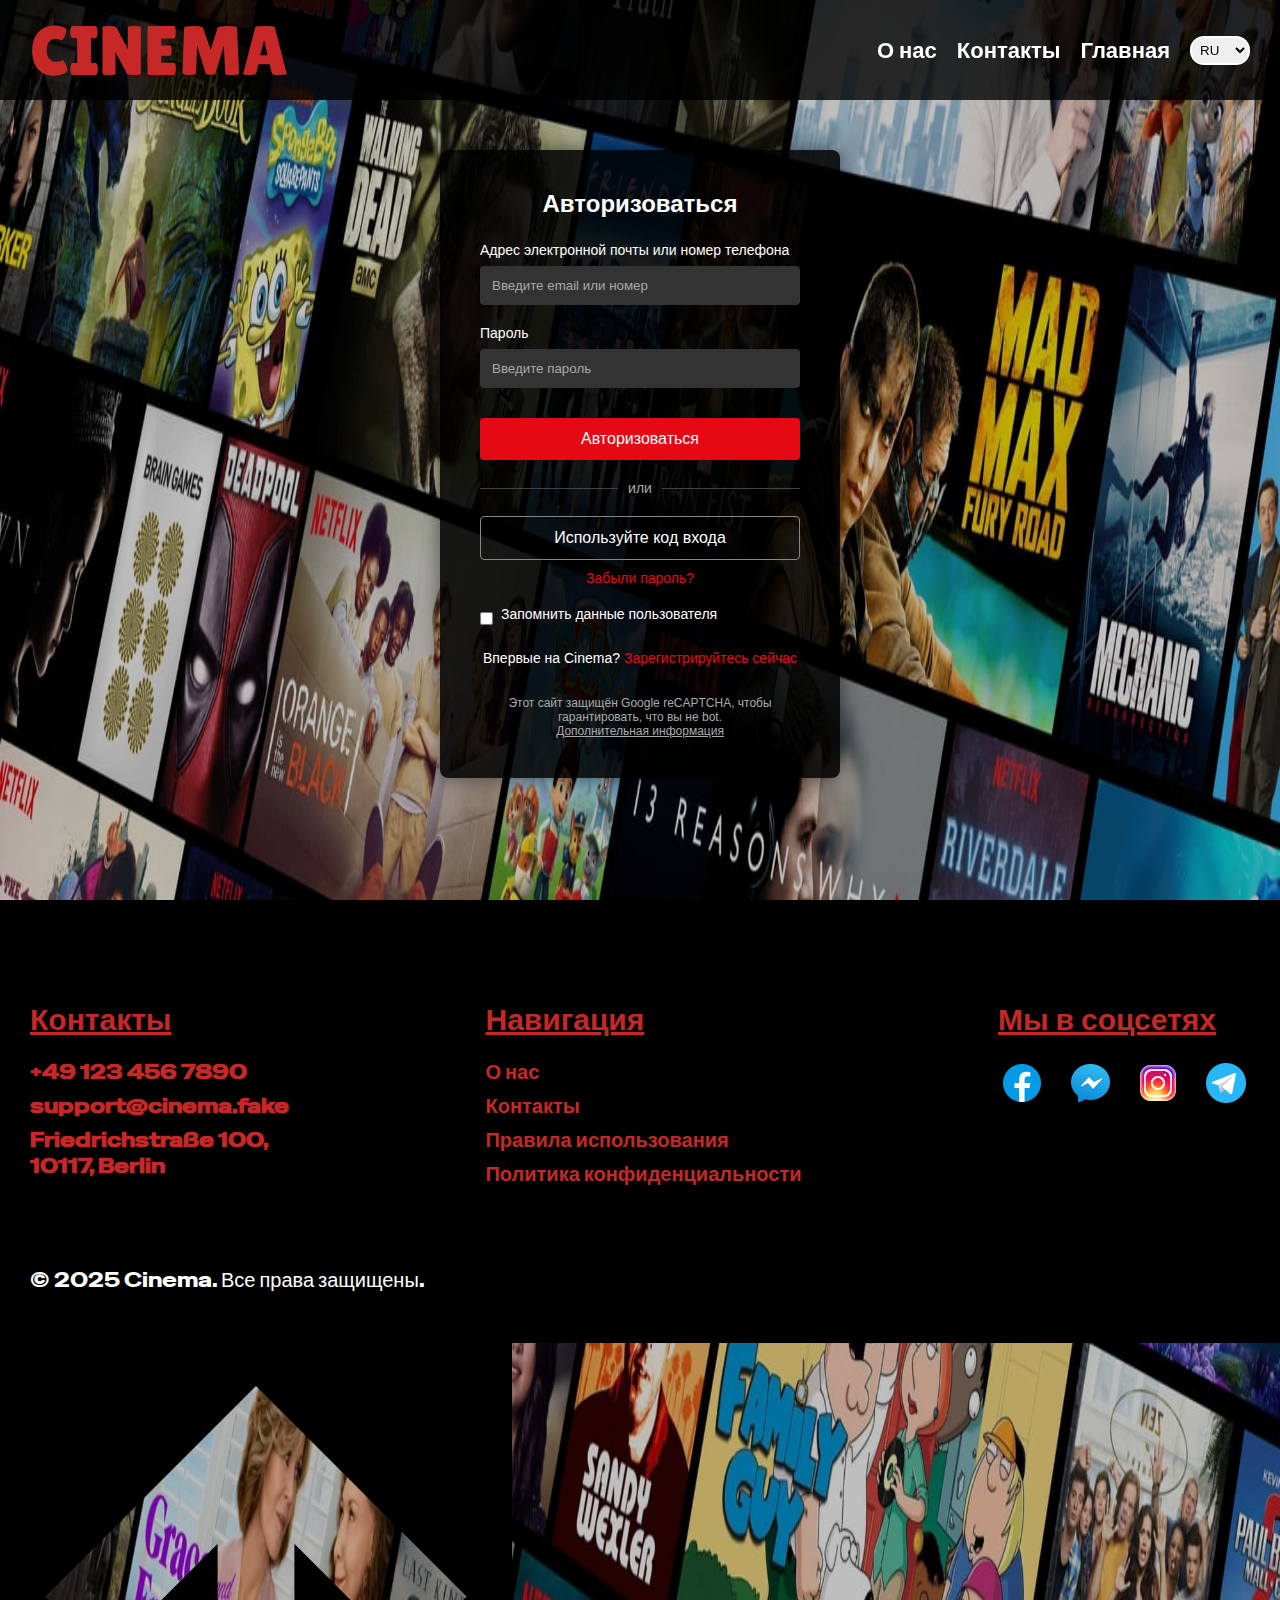
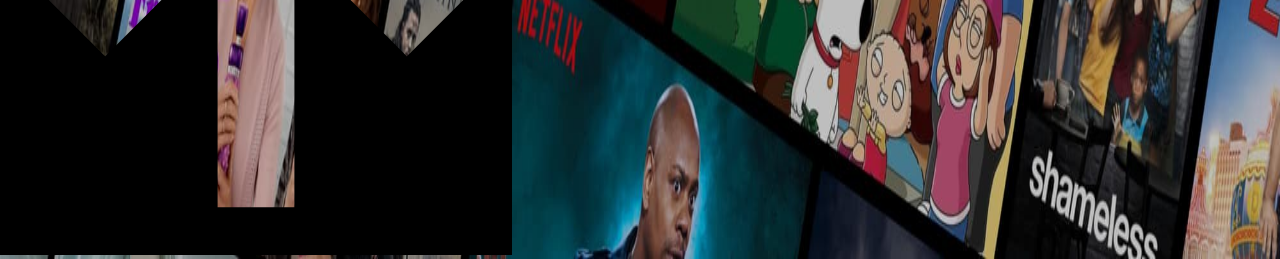
<file: pages/registration/index.html>
<!DOCTYPE html>
<html lang="en">
  <head>
    <meta charset="UTF-8" />
    <meta name="viewport" content="width=device-width, initial-scale=1.0" />
    <link rel="preconnect" href="https://fonts.googleapis.com" />
    <link rel="preconnect" href="https://fonts.gstatic.com" crossorigin />
    <link
      href="https://fonts.googleapis.com/css2?family=Lilita+One&family=Special+Gothic+Expanded+One&display=swap"
      rel="stylesheet"
    />
    <link rel="stylesheet" href="../../commonStyles/globalStyles.css" />
    <link rel="stylesheet" href="../../commonStyles/elementsstyles.css" />
    <link rel="stylesheet" href="./styles.css" />
    <title>CINEMA</title>
  </head>
  <body>
    <div id="root">
      <header>
        <div class="header-elemens-wrapper">
          <div class="logo" href="/" target="_blank">CINEMA</div>
          <div class="header-nav-wrapper">
            <nav>
              <a
                href="https://an-shem.github.io/frontend-project-cinema/#about-us-title"
                >О нас</a
              >
              <a
                href="https://an-shem.github.io/frontend-project-cinema/pages/registration/index.html#footer-contact"
                >Контакты</a
              >
              <a
                class="registration-link"
                href="https://an-shem.github.io/frontend-project-cinema/"
                >Главная</a
              >
            </nav>
            <select name="page-language" id="page-language">
              <option value="eu">EU</option>
              <option value="eu">DE</option>
              <option value="de" selected>RU</option>
            </select>
          </div>
        </div>
      </header>
      <main>
        <form class="login-form-single" action="">
          <h1>Авторизоваться</h1>
          <label for="login-email"
            >Адрес электронной почты или номер телефона</label
          >
          <input
            type="text"
            id="login-email"
            name="login-email"
            placeholder="Введите email или номер"
            required
          />
          <label for="login-password">Пароль</label>
          <input
            type="password"
            id="login-password"
            name="login-password"
            placeholder="Введите пароль"
            required
          />
          <button type="submit" class="login-btn">Авторизоваться</button>
          <div class="or-divider">
            <span></span>
            <p>или</p>
            <span></span>
          </div>
          <button type="button" class="alt-login-btn">
            Используйте код входа
          </button>
          <p class="forgot-password">
            <a href="">Забыли пароль?</a>
          </p>
          <div class="remember-me-wrapper">
            <input type="checkbox" id="remember-me" name="remember-me" />
            <label for="remember-me">Запомнить данные пользователя</label>
          </div>
          <p class="register-prompt">
            Впервые на Cinema?
            <a href="#">Зарегистрируйтесь сейчас</a>
          </p>
          <p class="recaptcha-info">
            Этот сайт защищён Google reCAPTCHA, чтобы гарантировать, что вы не
            bot.
            <br />
            <a href="#">Дополнительная информация</a>
          </p>
        </form>
      </main>
      <footer id="footer-contact" class="footer">
        <div class="footer__content">
          <div class="footer__section">
            <h3>Контакты</h3>
            <ul>
              <li><a href="tel:+491234567890">+49 123 456 7890</a></li>
              <li>
                <a href="mailto:support@cinema.fake">support@cinema.fake</a>
              </li>
              <li>
                <a
                  href="https://maps.app.goo.gl/Hk6sosxQzuBimUDm8"
                  target="_blank"
                  >Friedrichstraße 100, <br />
                  10117, Berlin</a
                >
              </li>
            </ul>
          </div>
          <div class="footer__section">
            <h3>Навигация</h3>
            <ul>
              <li>
                <a
                  href="https://an-shem.github.io/frontend-project-cinema/#about-us-title"
                  >О нас</a
                >
              </li>
              <li>
                <a
                  href="https://an-shem.github.io/frontend-project-cinema/pages/registration/index.html#footer-contact"
                  >Контакты</a
                >
              </li>
              <li><a href="https://an-shem.github.io/frontend-project-cinema/">Правила использования</a></li>
              <li><a href="https://an-shem.github.io/frontend-project-cinema/">Политика конфиденциальности</a></li>
            </ul>
          </div>
          <div class="footer__section">
            <h3>Мы в соцсетях</h3>
            <nav class="social-icons">
              <a href="https://www.facebook.com/" target="_blank"
                ><img
                  src="../../images/icons8-facebook-новый-48.png"
                  alt="facebook"
              /></a>
              <a href="https://www.messenger.com/" target="_blank"
                ><img
                  src="../../images/icons8-facebook-messenger-48.png"
                  alt="messenger"
              /></a>
              <a href="https://www.instagram.com/" target="_blank"
                ><img
                  src="../../images/icons8-instagram-48.png"
                  alt="instagram"
              /></a>
              <a href="https://web.telegram.org/a/" target="_blank"
                ><img src="../../images/icons8-телеграм-48.png" alt="telegram"
              /></a>
            </nav>
          </div>
        </div>

        <div class="footer__bottom">
          <p>© 2025 Cinema. Все права защищены.</p>
        </div>
      </footer>
    </div>
        <div class="up-button">
      <a href="#root"><img src="../../images/up-button.png" alt="" /></a>
    </div>
  </body>
</html>
</file>
<file: commonStyles/globalStyles.css>
:root {
  --main-color: #fff;
  --accent-color: #c62828;
  /* --accent-color: #f6121d; */
  /* --accent-color: #e50914; */
  --main-background-color: black;
  --secondary-text-color: #444;
  --main-font-family: 'Special Gothic Expanded One', 'Arial', sans-serif;
}

* {
  box-sizing: border-box;
  margin: 0;
  padding: 0;
  /* border: 1px solid red; */
}

#root {
  position: relative;
  display: flex;
  flex-direction: column;
  min-height: 100%;
  font-family: var(--main-font-family);
}

#page-language {
  width: 60px;
  padding: 4px;
  border: 2px solid var(--main-color);
  border-radius: 14px;
}

#page-language:hover {
  color: var(--main-color);
  background-color: var(--accent-color);
  border-color: var(--accent-color);
}

#page-language:focus,
.search-form > input {
  outline: none;
}

.header-elemens-wrapper {
  display: flex;
  justify-content: space-between;
  align-items: center;
  width: 100%;
}

.header-nav-wrapper {
  display: flex;
  gap: 20px;
}
</file>
<file: commonStyles/elementsstyles.css>
body {
  background-color: var(--main-background-color);
}

a {
  text-decoration: none;
}

header {
  position: fixed;
  top: 0;
  display: flex;
  width: 100%;
  height: 100px;
  padding: 10px 30px;
  background-color: rgba(0, 0, 0, 0.797);
  z-index: 1;
}

nav {
  display: flex;
  justify-content: space-between;
  gap: 20px;
}

nav > a {
  color: var(--main-color);
  font-size: 22px;
  font-weight: bold;
}

nav > a:hover {
  color: var(--accent-color);
}

.logo {
  font-family: 'Lilita One', sans-serif;
  font-size: 70px;
  font-weight: 400;
  font-style: normal;
  color: var(--accent-color);
}

/* ----------- footer ---------- */
footer {
  position: relative;
  padding: 100px 30px 50px;
  color: var(--main-color);
  background-color: var(--main-background-color);
  font-size: 20px;
}

.footer__content {
  display: flex;
  justify-content: space-between;
  margin-bottom: 80px;
}

.footer__section {
  display: flex;
  flex-direction: column;
  gap: 20px;
  color: var(--accent-color);
}

.footer__section ul {
  display: flex;
  flex-direction: column;
  gap: 8px;
  list-style: none;
  font-weight: bold;
}

.footer__section h3 {
  text-decoration: underline;
  font-size: 30px;
}

.footer__section a {
  color: inherit;
}

.footer__section a:hover {
  color: var(--main-color);
}
</file>
<file: pages/registration/styles.css>
body {
  /* min-width: 100vw;
  width: 100%;
  min-height: 100vh;
  height: 100%; */
  background-image: url('../../images/background-register-site.jpg');
  background-size: 100% 100%;
  background-position: center;
  background-repeat: repeat-y;
}

#root {
  /* width: 100%; */
  /* height: 100%; */
  /* position: absolute; */
  /* background-color: #00000066; */
}

main {
  position: relative;
  display: flex;
  justify-content: center;
  align-items: center;
  height: 100vh;
}

.login-form-single {
  position: absolute;
  top: 150px;
  width: 40%;
  min-width: 300px;
  max-width: 400px;
  background-color: #000000db;
  padding: 40px;
  border-radius: 8px;
  color: #ffffff;
  font-family: Arial, sans-serif;
  box-shadow: 0 0 20px rgba(0, 0, 0, 0.5);
}

.login-form-single h1 {
  margin-bottom: 24px;
  font-size: 24px;
  text-align: center;
}

.login-form-single label {
  display: block;
  margin-bottom: 8px;
  font-size: 14px;
}

.login-form-single input[type='text'],
.login-form-single input[type='password'] {
  width: 100%;
  padding: 12px;
  margin-bottom: 20px;
  border: none;
  border-radius: 4px;
  background-color: #333;
  color: #fff;
}

.login-form-single input::placeholder {
  color: #aaa;
}

.login-btn {
  width: 100%;
  padding: 12px;
  background-color: #e50914;
  border: none;
  border-radius: 4px;
  color: #fff;
  font-size: 16px;
  cursor: pointer;
  transition: background-color 0.3s ease;
  margin-top: 10px;
}

.login-btn:hover {
  background-color: #f6121d;
}

.or-divider {
  display: flex;
  align-items: center;
  text-align: center;
  margin: 20px 0;
}

.or-divider span {
  flex: 1;
  height: 1px;
  background-color: #444;
}

.or-divider p {
  margin: 0 10px;
  color: #aaa;
  font-size: 14px;
}

.alt-login-btn {
  width: 100%;
  padding: 12px;
  background-color: transparent;
  border: 1px solid #888;
  border-radius: 4px;
  color: #fff;
  font-size: 16px;
  cursor: pointer;
  margin-bottom: 10px;
}

.alt-login-btn:hover {
  background-color: #333;
}

/* "Забыли пароль?" по центру */
.forgot-password {
  text-align: center;
  margin-bottom: 20px;
  font-size: 14px;
}

.forgot-password a {
  color: #e50914;
  text-decoration: none;
}

.forgot-password a:hover {
  text-decoration: underline;
}

.remember-me-wrapper {
  display: flex;
  align-items: center;
  font-size: 14px;
  margin-bottom: 20px;
}

.remember-me-wrapper input[type='checkbox'] {
  margin-right: 8px;
}

.register-prompt {
  text-align: center;
  margin-top: 10px;
  font-size: 14px;
}

.register-prompt a {
  color: #e50914;
  text-decoration: none;
}

.register-prompt a:hover {
  text-decoration: underline;
}

.recaptcha-info {
  margin-top: 30px;
  font-size: 12px;
  color: #aaa;
  text-align: center;
}

.recaptcha-info a {
  color: #aaa;
  text-decoration: underline;
}
</file>
